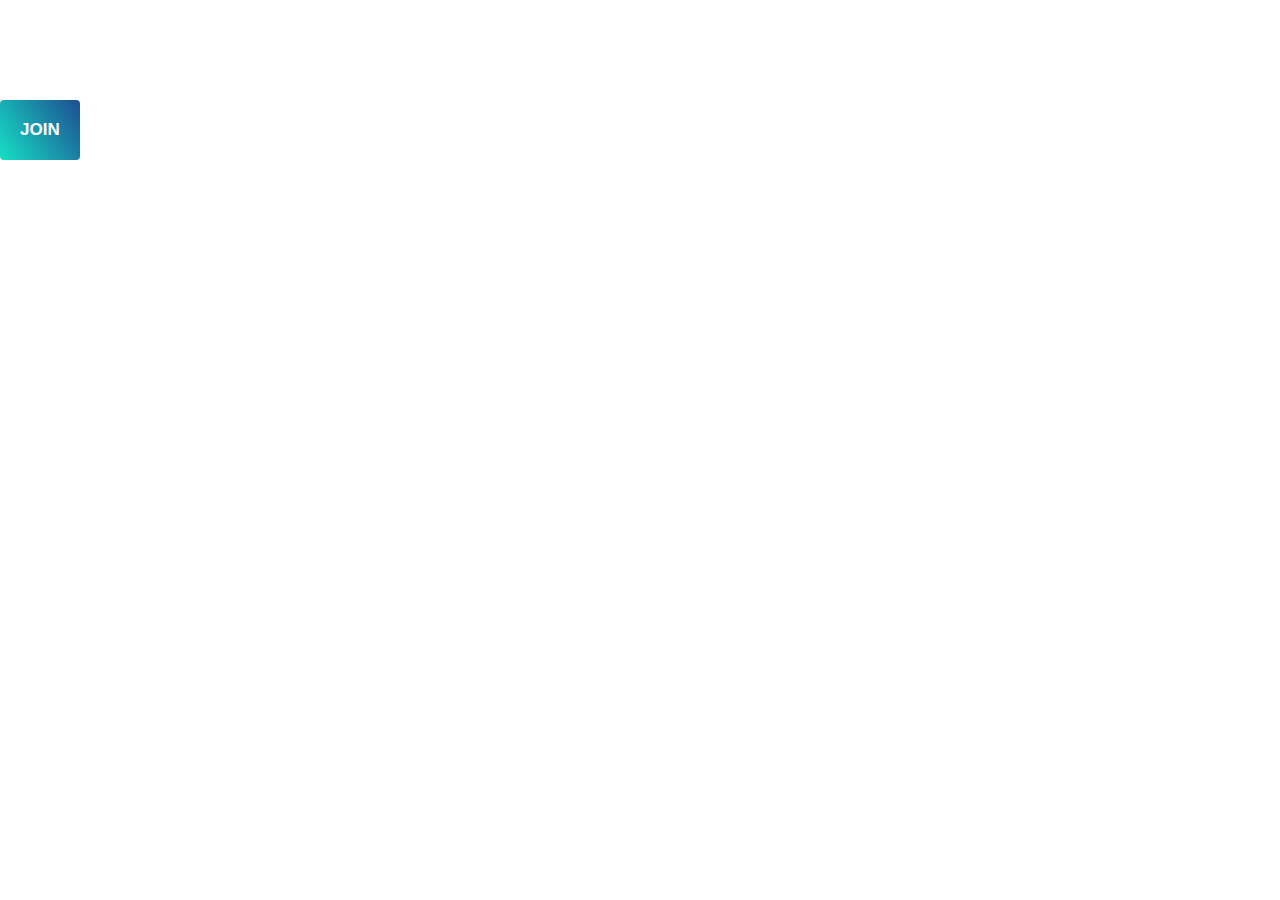
<file: index.html>
<!DOCTYPE html>
<html lang="en" dir="ltr">
  <head>
    <meta charset="utf-8" />
    <title>LogIn/SignUP</title>
    <!--Stylesheets-->
    <link rel="stylesheet" href="index.css" />
    <!-- Google Fonts -->
    <link
      href="https://fonts.googleapis.com/css2?family=Asul:wght@700&display=swap"
      rel="stylesheet"
    />
    <link
      href="https://fonts.googleapis.com/css2?family=Londrina+Solid:wght@300&display=swap"
      rel="stylesheet"
    />
    <meta name="viewport" content="width=device-width, initial-scale=1.0" />
    <!-- Font Awesome Icons -->
    <!-- <script src="https://kit.fontawesome.com/a076d05399.js"></script> -->
  </head>
  <body>
    <div class="login">
      <button id="button">Join</button>
    </div>
    <div class="popup-container" id="popup-container">
      <!-- SignUp Form -->
      <div class="form-container sign-up-container">
        <form action="#" class="form-signUp" method="POST">
          <h1>Create Account</h1>
          <div class="social-container">
            <a
              href="https://www.facebook.com/login.php?next=https%3A%2F%2Fdevelopers.facebook.com%2Fapps%2F"
              class="social"
              id="social"
              ><i class="fab fa-facebook"></i
            ></a>
            <a href="www.gmail.com" class="social" id="social"
              ><i class="fab fa-google"></i
            ></a>
          </div>
          <span>or use your email for registration</span>
          <div class="form-field">
            <input type="text" placeholder="Name" id="name" />
            <small></small>
          </div>
          <div class="form-field">
            <input type="email" placeholder="Email" id="email" />
            <small></small>
          </div>
          <div class="form-field">
            <input type="password" placeholder="Password" id="pass" />
            <small></small>
          </div>
          <div class="form-field">
            <input
              type="password"
              placeholder="Confirm Password"
              id="confirmPass"
            />
            <small></small>
          </div>
          <button type="submit" id="register">Sign Up</button>
        </form>
      </div>
      <!-- SignIn Form -->
      <div class="form-container sign-in-container">
        <form action="" class="form-signin" method="POST">
          <h1>Sign in</h1>
          <div class="social-container">
            <a href="www.facebook.com" class="social" id="social"
              ><i class="fab fa-facebook"></i
            ></a>
            <a href="www.gmail.com" class="social" id="social"
              ><i class="fab fa-google"></i
            ></a>
          </div>
          <span>or use your account</span>
          <small id="invalid"></small>
          <div class="form-field">
            <input
              type="email"
              placeholder="Email or username"
              id="e-mail"
              required
            />
            <small></small>
          </div>
          <div class="form-field">
            <input
              type="password"
              placeholder="Password"
              id="password"
              required
            />
            <small></small>
          </div>
          <a href="#" id="forget-link">Forgot your password?</a>
          <button type="submit" id="login">Sign In</button>
        </form>
      </div>
      <!-- Overlays for the Forms -->
      <div class="overlay-container">
        <div class="overlay">
          <div class="overlay-panel overlay-left">
            <h1>Welcome Back!</h1>
            <p>To keep connected please enter your log in details.</p>
            <button class="sign" id="signIn">Sign In</button>
          </div>

          <div class="overlay-panel overlay-right">
            <h1>Hello!</h1>
            <p>Enter your details and start your journey</p>
            <button class="sign" id="signUp">Sign Up</button>
          </div>
        </div>
      </div>
    </div>
    <!-- End of the PopUp div. -->

    <!-- Necessary JavaScript File -->
    <script src="index.js"></script>
    <script src="validation.js"></script>
  </body>
</html>
</file>
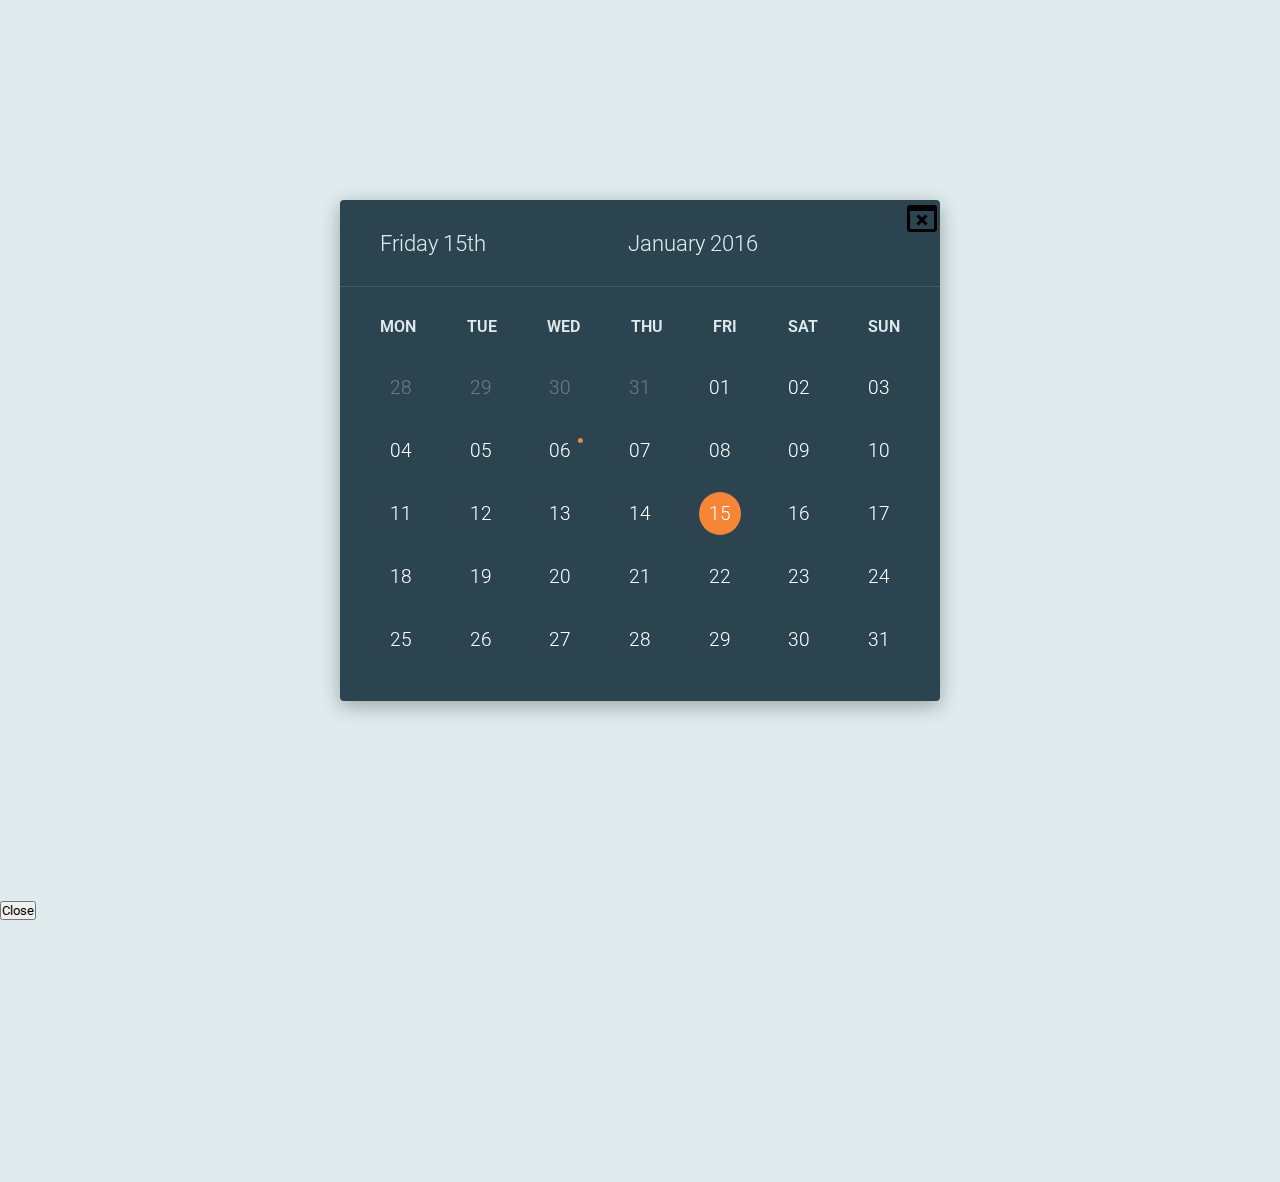
<file: calender/calender.html>
<!DOCTYPE html>
<html lang="en">
  <head>
    <meta charset="UTF-8" />
    <title>CodePen - Calendar Flip Animation</title>
    <link
      rel="stylesheet"
      href="https://code.ionicframework.com/ionicons/2.0.1/css/ionicons.min.css"
    />
    <link
      href="https://fonts.googleapis.com/css?family=Roboto:400,900,700,500,300,100"
      rel="stylesheet"
      type="text/css"
    />
    <link
      rel="stylesheet"
      href="https://cdnjs.cloudflare.com/ajax/libs/animate.css/3.5.1/animate.min.css"
    />
    <link rel="stylesheet" href="./style.css" />
    <link
      href="https://unpkg.com/boxicons@2.1.4/css/boxicons.min.css"
      rel="stylesheet"
    />
  </head>
  <body>
    <div class="container">
      <div class="calendar">
        <div class="front">
          <div class="current-date">
            <h1>Friday 15th</h1>
            <h1>January 2016</h1>
            <a href="/dash board/Dashboard.html"
              ><i class="bx bx-window-close bx-md"></i
            ></a>
          </div>

          <div class="current-month">
            <ul class="week-days">
              <li>MON</li>
              <li>TUE</li>
              <li>WED</li>
              <li>THU</li>
              <li>FRI</li>
              <li>SAT</li>
              <li>SUN</li>
            </ul>

            <div class="weeks">
              <div class="first">
                <span class="last-month">28</span>
                <span class="last-month">29</span>
                <span class="last-month">30</span>
                <span class="last-month">31</span>
                <span>01</span>
                <span>02</span>
                <span>03</span>
              </div>

              <div class="second">
                <span>04</span>
                <span>05</span>
                <span class="event">06</span>
                <span>07</span>
                <span>08</span>
                <span>09</span>
                <span>10</span>
              </div>

              <div class="third">
                <span>11</span>
                <span>12</span>
                <span>13</span>
                <span>14</span>
                <span class="active">15</span>
                <span>16</span>
                <span>17</span>
              </div>

              <div class="fourth">
                <span>18</span>
                <span>19</span>
                <span>20</span>
                <span>21</span>
                <span>22</span>
                <span>23</span>
                <span>24</span>
              </div>

              <div class="fifth">
                <span>25</span>
                <span>26</span>
                <span>27</span>
                <span>28</span>
                <span>29</span>
                <span>30</span>
                <span>31</span>
              </div>
            </div>
          </div>
        </div>

        <div class="back">
          <input placeholder="What's the event?" />
          <div class="info">
            <div class="date">
              <p class="info-date">Date: <span>Jan 15th, 2016</span></p>
              <p class="info-time">Time: <span>6:35 PM</span></p>
            </div>
            <div class="address">
              <p>Address: <span>129 W 81st St, New York, NY</span></p>
            </div>
            <div class="observations">
              <p>Observations: <span>Be there 15 minutes earlier</span></p>
            </div>
          </div>

          <div class="actions">
            <button class="save">Save <i class="ion-checkmark"></i></button>
            <button class="dismiss">
              Dismiss <i class="ion-android-close"></i>
            </button>
          </div>
        </div>
      </div>
    </div>
    <a href="/dash board/Dashboard.html"><button id="close">Close</button></a>
    <!-- partial -->
    <script src="https://cdnjs.cloudflare.com/ajax/libs/jquery/2.1.4/jquery.js"></script>
    <script src="./script.js"></script>
  </body>
</html>
</file>
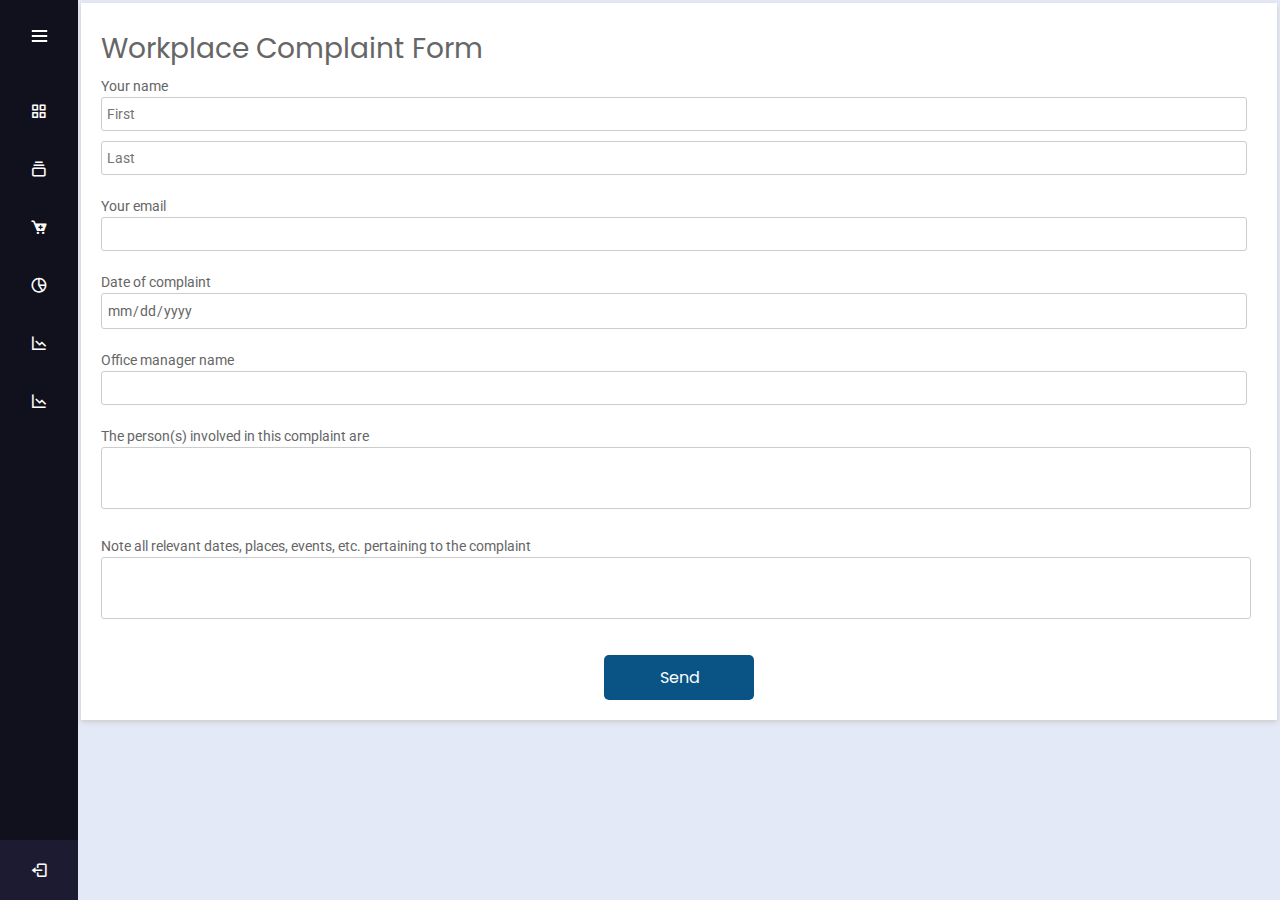
<file: complain/complaint.html>
<!DOCTYPE html>
<html lang="en" dir="ltr">
  <head>
    <meta charset="UTF-8" />
    <title>Responsive Sidebar Menu</title>
    <link rel="stylesheet" href="complaint.css" />
    <link
      href="https://fonts.googleapis.com/css?family=Roboto:300,400,500,700"
      rel="stylesheet"
    />
    <link
      rel="stylesheet"
      href="https://use.fontawesome.com/releases/v5.5.0/css/all.css"
      integrity="sha384-B4dIYHKNBt8Bc12p+WXckhzcICo0wtJAoU8YZTY5qE0Id1GSseTk6S+L3BlXeVIU"
      crossorigin="anonymous"
    />

    <link
      href="https://unpkg.com/boxicons@2.0.7/css/boxicons.min.css"
      rel="stylesheet"
    />
    <link
      rel="stylesheet"
      href="https://cdn.jsdelivr.net/npm/bootstrap-icons@1.10.1/font/bootstrap-icons.css"
    />
    <meta name="viewport" content="width=device-width, initial-scale=1.0" />
  </head>
  <body>
    <div class="sidebar">
      <div class="logo-details">
        <div class="logo_name">f@ShiON</div>
        <i class="bx bx-menu" id="btn"></i>
      </div>
      <ul class="nav-list">
        <li>
          <a href="/dash board/Dashboard.html">
            <i class="bx bx-grid-alt"></i>
            <span class="links_name">Home</span>
          </a>
          <span class="tooltip">Dashboard</span>
        </li>
        <li>
          <a href="/rules/rar.html">
            <i class="bx bx-collection"></i>
            <span class="links_name">Rule</span>
          </a>
          <span class="tooltip">Rule</span>
        </li>
        <li>
          <a href="/product/product.html">
            <i class="bx bxs-cart-add"></i>
            <span class="links_name">Product</span>
          </a>
          <span class="tooltip">product</span>
        </li>

        <li>
          <a href="/application/leave.html">
            <i class="bx bx-pie-chart-alt-2"></i>
            <span class="links_name">Staff Service</span>
          </a>
          <span class="tooltip">satff Service</span>
        </li>

        <li>
          <a href="/product/product.html">
            <i class="bx bx-line-chart-down"></i>
            <span class="links_name">product</span>
          </a>
          <span class="tooltip">product</span>
        </li>
        <li>
          <a href="/publication/pub.html">
            <i class="bx bx-line-chart-down"></i>
            <span class="links_name">Publication</span>
          </a>
          <span class="tooltip">Publication</span>
        </li>

        <li class="profile">
          <div class="profile-details">
            <img src="/dash board/b.jpg" alt="profileImg" />
            <div class="name_job">
              <div class="name">pema</div>
              <div class="job">Web Desginer</div>
            </div>
          </div>
          <i class="bx bx-log-out" id="log_out"></i>
        </li>
      </ul>
    </div>

    <section class="home-section">
      <div class="testbox">
        <form action="/">
          <h1>Workplace Complaint Form</h1>
          <div class="item">
            <p>Your name</p>
            <div>
              <input type="text" name="name" placeholder="First" />
              <input type="text" name="name" placeholder="Last" />
            </div>
          </div>
          <div class="item">
            <p>Your email</p>
            <input type="text" name="name" />
          </div>
          <div class="item">
            <p>Date of complaint</p>
            <input type="date" name="name" required />
            <i class="fas fa-calendar-alt"></i>
          </div>

          <div class="item">
            <p>Office manager name</p>
            <input type="text" name="name" />
          </div>
          <div class="item">
            <p>The person(s) involved in this complaint are</p>
            <textarea rows="3" style="resize: none"></textarea>
          </div>
          <div class="item">
            <p>
              Note all relevant dates, places, events, etc. pertaining to the
              complaint
            </p>
            <textarea rows="3" style="resize: none"></textarea>
          </div>

          <div class="btn-block">
            <button type="submit" href="/dash board/Dashboard.html">
              Send
            </button>
          </div>
        </form>
      </div>
    </section>

    <script src="complaint.js"></script>
  </body>
</html>
</file>
<file: index.css>
/* CSS for the LoginSignUp.html*/
*{
    margin: 0;
    padding: 0;
    box-sizing: border-box
  }  
.login{
    height: 300px;
    padding-top:100px;
    color: #ffffff;
}
.login button{
    font-size: 17px;
    font-weight: bold;
    color: #ffffff;
    padding: 20px;
    text-transform: uppercase;
    background: linear-gradient(56deg, #16e0c5, #1e4d92);
    border-radius: 4px;
    border:none;
    outline: none;
    cursor: pointer;
}
.login button:hover {
    background: linear-gradient(56deg,  #82a7df,#00c6a7);
    color: #333333;
}
  
    /*CSS for the popup*/
    
.popup-container{
    display: none;
    position: absolute;
    top: 10%;
    left: 25%;
    overflow: hidden;
    flex-direction: column;
    justify-content: center; 
    font-family: 'Asul', sans-serif;
    padding:20px;
    height: 600px;
    width: 50%;
    background: white;
    border-radius: 10px;
    box-shadow : 0 14px 28px rgba(0,0,0.25), 0 10px 10px rgba(0,0,0,0.22);
}

.popup-container h1 {
    font-weight: bold;
    margin: 0;
}
/* .popup-container p {
    font-size: 14px;
    font-weight: 100;
    line-height: 20px;
    letter-spacing: 0.5px;
    margin: 20px 0 30px;
} */
.popup-container span {
    font-size: 12px;
}
  
.popup-container a {
    color: #333333;
    font-size: 14px;
    text-decoration: none;
    margin: 15px 0;
}
.popup-container a:hover {
    border-bottom: 1px solid #333333;
}
.form-container form {
    background-color: #ffff;
    display: flex;
    flex: 1;
    flex-direction: column;
    padding: 0 50px;
    height: 100%;
    width: 100%;
    justify-content: center;
    align-items: center;
    text-align: center;
}
  
.popup-container .social-container {
    margin:20px 0;
}
  
.social-container a {
    display: inline-flex;
    justify-content: center;
    align-items: center;
    margin: 0 5px;
    height: 40px;
    width: 40px;
}
.social-container i{
    font-size: 22px;
    padding: 5px;
    border:1px solid #333333;
    border-radius: 50%;
}
  
.form-container input{
    background: #eeee;
    border:none;
    outline: none;
    padding: 12px 15px;
    margin: 8px 0;
    width:100%;
}
.popup-container button{
    border-radius: 20px;
    border: 1px solid #2bbcff;
    background:#2bbcff;
    color: #ffffff;
    font-size: 12px;
    font-weight: bold;
    padding: 12px 45px;
    letter-spacing: 1px;
    text-transform: uppercase;
    transition: transform 80ms ease-in;
}
  
    .popup-container button:active{
        transform: scale(0.95);
    }
    button.sign {
        background: transparent;
        border-color:#ffffff;
    }
  
    .form-container{
        position: absolute;
        top: 0;
        height: 100%;
        transition: all 0.6s ease-in-out;
    }
  
    .sign-in-container{
      left:0;
      width: 50%;
      z-index: 2;
  }
  
    /*Moves sign In to right */
  
    .popup-container.right-panel-active .sign-in-container{
      transform: translateX(100%);
      }
    .sign-up-container{
        left:0;
        width:50%;
        z-index:1;
        opacity:0;
    }
  
    /*Brings Sign Up over sign in*/
    .popup-container.right-panel-active .sign-up-container{
      transform: translateX(100%);
      opacity: 1;
      z-index: 5;
      animation: show 0.6s;
    }
  
  @keyframes show {
      0%,49.99%{
          opacity: 0;
          z-index: 1;
      }
      50%,100%{
          opacity: 1;
          z-index: 5;
      }
  }
    .overlay-container {
        position: absolute;
        top:0;
        left:50%;
        width:50%;
        height: 100%;
        overflow: hidden;
        transition: transform 0.5s ease-in-out;
        z-index: 100;
    }
    .overlay{
      background:linear-gradient(56deg, #00c6a7, #1e4d92);
      background-size: cover;
      background-position: 0 0;
      color: #ffffff;
      height: 400px;
      position: relative;
      left:-100%;
      height: 100%;
      width:200%;
      transform: translateX(0);
      transition: transform 0.5s ease-in-out;
    }
  
    .overlay-panel{
        position: absolute;
        top:0;
        display: flex;
        flex-direction: column;
        justify-content: center;
        align-items: center;
        padding:0 40px;
        height: 100%;
        width: 50%;
        text-align: center;
        transform: translateX(0);
        transition: transform 0.6s ease-in-out;
    } 
  
    .overlay-right{
        right: 0;
        transform: translateX(0);
    }
  
    .overlay-left{
        transform: translateX(-20%);
    }
  
  
    /*Moves Overlay to left*/
    .popup-container.right-panel-active .overlay-container{
      transform: translateX(-100%);
    }
  
     /*Move Overlay back */
     .popup-container.right-panel-active .overlay{
      transform: translateX(50%);
    }
   
    /*Shifts the overlay left content to position*/
  .popup-container.right-panel-active .overlay-left {
      transform: translateX(0);
  }
  /*Shifts the overlay right's content to position*/
  .popup-container.right-panel-active .overlay-right {
      transform: translateX(20%);
  }
  
  .form-field.error input {border:2px solid red;}
  .form-field.success input {border:2px solid #4BB543;}
  .form-field small {color: #B00020;}
  .form-container small {color:#B00020;}
    /* Css for tablets and mobile phones */
    @media (max-width:940px)
        {
        .popup-container{
            width: 100%;
            left:0;
            top: 20%;
            padding: 20px;
            height: 500px;
            display: none;
        }
        .overlay-container{
            display: block;
        }
    }
    @media (max-width:500px){
        .popup-container{
            width:100%;
            left:0%;
            top:20%;
            padding:10px;
            height:550px;
            display:none;
        }
        .overlay-container{
            display:block;
        }
    }
    @media (max-width:385px){
        ::placeholder{
            font-size:10px;
        }
    }
</file>
<file: calender/style.css>
* {
  box-sizing: border-box;
  font-family: 'Roboto', sans-serif;
  list-style: none;
  margin: 0;
  outline: none;
  padding: 0;
}

a {
  text-decoration: none;
}

body, html {
  height: 100%;
}

body {
	background: #dfebed;
	font-family: 'Roboto', sans-serif;
}

.container {
	align-items: center;
	display: flex;
	height: 100%;
	justify-content: center;
	margin: 0 auto;
	max-width: 600px;
	width: 100%;
}

.calendar {
	background: #2b4450;
	border-radius: 4px;
	box-shadow: 0 5px 20px rgba(0, 0, 0, .3);
	height: 501px;
  perspective: 1000;
	transition: .9s;
	transform-style: preserve-3d;
	width: 100%;
}

/* Front - Calendar */
.front {
	transform: rotateY(0deg);
}

.current-date {
	border-bottom: 1px solid rgba(73, 114, 133, .6);
	display: flex;
	justify-content: space-between;
	padding: 30px 40px;
	position:static;
}

.current-date h1 {
	color: #dfebed;
	font-size: 1.4em;
	font-weight: 300;
}

.week-days {
	color: #dfebed;
	display: flex;
	justify-content: space-between;
	font-weight: 600;
	padding: 30px 40px;
}

.days {
	display: flex;
	flex-wrap: wrap;
	justify-content: space-between;
}

.weeks {
	color: #fff;
	display: flex;
	flex-direction: column;
	padding: 0 40px;
}

.weeks div {
	display: flex;
	font-size: 1.2em;
	font-weight: 300;
	justify-content: space-between;
	margin-bottom: 20px;
	width: 100%;
}

.last-month {
	opacity: .3;
}

.weeks span {
	padding: 10px;
}

.weeks span.active {
	background: #f78536;
	border-radius: 50%;
}

.weeks span:not(.last-month):hover {
	cursor: pointer;
	font-weight: 600;
}

.event {
	position: relative;
}

.event:after {
	content: '•';
	color: #f78536;
	font-size: 1.4em;
	position: absolute;
	right: -4px;
	top: -4px;
}

/* Back - Event form */

.back {
	height: 100%;
	transform: rotateY(180deg);
}

.back input {
	background: none;
	border: none;
	border-bottom: 1px solid rgba(73, 114, 133, .6);
	color: #dfebed;
	font-size: 1.4em;
	font-weight: 300;
	padding: 30px 40px;
	width: 100%;
}

.info {
	color: #dfebed;
	display: flex;
	flex-direction: column;
	font-weight: 600;
	font-size: 1.2em;
	padding: 30px 40px;
}

.info div:not(.observations) {
	margin-bottom: 40px;
}

.info span {
	font-weight: 300;
}

.info .date {
	display: flex;
	justify-content: space-between;
}

.info .date p {
	width: 50%;
}

.info .address p {
	width: 100%;
}

.actions {
	bottom: 0;
	border-top: 1px solid rgba(73, 114, 133, .6);
	display: flex;
	justify-content: space-between;
	position: absolute;
	width: 100%;
}

.actions button {
	background: none;
	border: 0;
	color: #fff;
	font-weight: 600;
	letter-spacing: 3px;
	margin: 0;
	padding: 30px 0;
	text-transform: uppercase;
	width: 50%;
}

.actions button:first-of-type {
	border-right: 1px solid rgba(73, 114, 133, .6);
}

.actions button:hover {
	background: #497285;
	cursor: pointer;
}

.actions button:active {
	background: #5889a0;
	outline: none;
}
.bx{
	position: absolute;
	top:0;
	right:0;
	color:#000000;
}
.bx:hover{
	opacity:0.4;
	color:black;
}
/* Flip animation */

.flip {
  transform: rotateY(180deg);
}

.front, .back {
	backface-visibility: hidden;
}
</file>
<file: complain/complaint.css>
/* Google Font Link */
@import url("https://fonts.googleapis.com/css2?family=Poppins:wght@200;300;400;500;600;700&display=swap");
* {
  margin: 0;
  padding: 0;
  box-sizing: border-box;
  font-family: "Poppins", sans-serif;
}
.sidebar {
  position: fixed;
  left: 0;
  top: 0;
  height: 100%;
  width: 78px;
  background: #11101d;
  padding: 6px 14px;
  z-index: 99;
  transition: all 0.5s ease;
}
.sidebar.open {
  width: 250px;
}
.sidebar .logo-details {
  height: 60px;
  display: flex;
  align-items: center;
  position: relative;
}

.sidebar .logo-details .logo_name {
  color: #fff;
  font-size: 20px;
  font-weight: 600;
  opacity: 0;
  transition: all 0.5s ease;
}
.sidebar.open .logo-details .icon,
.sidebar.open .logo-details .logo_name {
  opacity: 1;
}
.sidebar .logo-details #btn {
  position: absolute;
  top: 50%;
  right: 0;
  transform: translateY(-50%);
  font-size: 22px;
  transition: all 0.4s ease;
  font-size: 23px;
  text-align: center;
  cursor: pointer;
  transition: all 0.5s ease;
}
.sidebar.open .logo-details #btn {
  text-align: right;
}
.sidebar i {
  color: #fff;
  height: 60px;
  min-width: 50px;
  font-size: 28px;
  text-align: center;
  line-height: 60px;
}
.sidebar .nav-list {
  margin-top: 20px;
  height: 100%;
}
.sidebar li {
  position: relative;
  margin: 8px 0;
  list-style: none;
}
.sidebar li .tooltip {
  position: absolute;
  top: -20px;
  left: calc(100% + 15px);
  z-index: 3;
  background: #fff;
  box-shadow: 0 5px 10px rgba(0, 0, 0, 0.3);
  padding: 6px 12px;
  border-radius: 4px;
  font-size: 15px;
  font-weight: 400;
  opacity: 0;
  white-space: nowrap;
  pointer-events: none;
  transition: 0s;
}
.sidebar li:hover .tooltip {
  opacity: 1;
  pointer-events: auto;
  transition: all 0.4s ease;
  top: 50%;
  transform: translateY(-50%);
}
.sidebar.open li .tooltip {
  display: none;
}
.sidebar input {
  font-size: 15px;
  color: #fff;
  font-weight: 400;
  outline: none;
  height: 50px;
  width: 100%;
  width: 50px;
  border: none;
  border-radius: 12px;
  transition: all 0.5s ease;
  background: #1d1b31;
}
.sidebar.open input {
  padding: 0 20px 0 50px;
  width: 100%;
}
.sidebar .bx-search {
  position: absolute;
  top: 50%;
  left: 0;
  transform: translateY(-50%);
  font-size: 22px;
  background: #1d1b31;
  color: #fff;
}
.sidebar.open .bx-search:hover {
  background: #1d1b31;
  color: #fff;
}
.sidebar .bx-search:hover {
  background: #fff;
  color: #11101d;
}
.sidebar li a {
  display: flex;
  height: 100%;
  width: 100%;
  border-radius: 12px;
  align-items: center;
  text-decoration: none;
  transition: all 0.4s ease;
  background: #11101d;
}
.sidebar li a:hover {
  background: #fff;
}
.sidebar li a .links_name {
  color: #fff;
  font-size: 15px;
  font-weight: 400;
  white-space: nowrap;
  opacity: 0;
  pointer-events: none;
  transition: 0.4s;
}
.sidebar.open li a .links_name {
  opacity: 1;
  pointer-events: auto;
}
.sidebar li a:hover .links_name,
.sidebar li a:hover i {
  transition: all 0.5s ease;
  color: #11101d;
}
.sidebar li i {
  height: 50px;
  line-height: 50px;
  font-size: 18px;
  border-radius: 12px;
}
.sidebar li.profile {
  position: fixed;
  height: 60px;
  width: 78px;
  left: 0;
  bottom: -8px;
  padding: 10px 14px;
  background: #1d1b31;
  transition: all 0.5s ease;
  overflow: hidden;
}
.sidebar.open li.profile {
  width: 250px;
}
.sidebar li .profile-details {
  display: flex;
  align-items: center;
  flex-wrap: nowrap;
}
.sidebar li img {
  height: 45px;
  width: 45px;
  object-fit: cover;
  border-radius: 6px;
  margin-right: 10px;
}
.sidebar li.profile .name,
.sidebar li.profile .job {
  font-size: 15px;
  font-weight: 400;
  color: #fff;
  white-space: nowrap;
}
.sidebar li.profile .job {
  font-size: 12px;
}
.sidebar .profile #log_out {
  position: absolute;
  top: 50%;
  right: 0;
  transform: translateY(-50%);
  background: #1d1b31;
  width: 100%;
  height: 60px;
  line-height: 60px;
  border-radius: 0px;
  transition: all 0.5s ease;
}
.sidebar.open .profile #log_out {
  width: 50px;
  background: none;
}
.home-section {
  position: relative;
  background: #e4e9f7;
  min-height: 100vh;
  top: 0;
  left: 78px;
  width: calc(100% - 78px);
  transition: all 0.5s ease;
  z-index: 2;
}
.sidebar.open ~ .home-section {
  left: 250px;
  width: calc(100% - 250px);
}
.home-section .text {
  display: inline-block;
  color: #11101d;
  font-size: 25px;
  font-weight: 500;
  margin: 18px;
}
@media (max-width: 420px) {
  .sidebar li .tooltip {
    display: none;
  }
}
.bx-log-out:hover {
  cursor: pointer;
}

/* complaint form  */
body,
div,
form,
input,
select,
p {
  padding: 0;
  margin: 0;
  outline: none;
  font-family: Roboto, Arial, sans-serif;
  font-size: 14px;
  color: #666;
  line-height: 22px;
}
h1 {
  margin: 15px 0;
  font-weight: 400;
}
.testbox {
  display: flex;
  justify-content: center;
  align-items: center;
  height: inherit;
  padding: 3px;
}
form {
  width: 100%;
  padding: 20px;
  background: #fff;
  box-shadow: 0 2px 5px #ccc;
}
input,
select,
textarea {
  margin-bottom: 10px;
  border: 1px solid #ccc;
  border-radius: 3px;
}
input:hover,
select:hover,
textarea:hover {
  outline: none;
  border: 1px solid #ff0000;
}
input {
  width: calc(100% - 10px);
  padding: 5px;
}
select {
  width: 100%;
  padding: 7px 0;
  background: transparent;
}
textarea {
  width: calc(100% - 6px);
}
.item {
  position: relative;
  margin: 10px 0;
}
input[type="date"]::-webkit-inner-spin-button {
  display: none;
}
.item i,
input[type="date"]::-webkit-calendar-picker-indicator {
  position: absolute;
  font-size: 20px;
  color: #a9a9a9;
}
.item i {
  right: 2%;
  top: 30px;
  z-index: 1;
}
[type="date"]::-webkit-calendar-picker-indicator {
  right: 1%;
  z-index: 2;
  opacity: 0;
  cursor: pointer;
}
.btn-block {
  margin-top: 20px;
  text-align: center;
}
button {
  width: 150px;
  padding: 10px;
  border: none;
  -webkit-border-radius: 5px;
  -moz-border-radius: 5px;
  border-radius: 5px;
  background-color: #095484;
  font-size: 16px;
  color: #fff;
  cursor: pointer;
}
button:hover {
  background-color: #0666a3;
}
</file>
